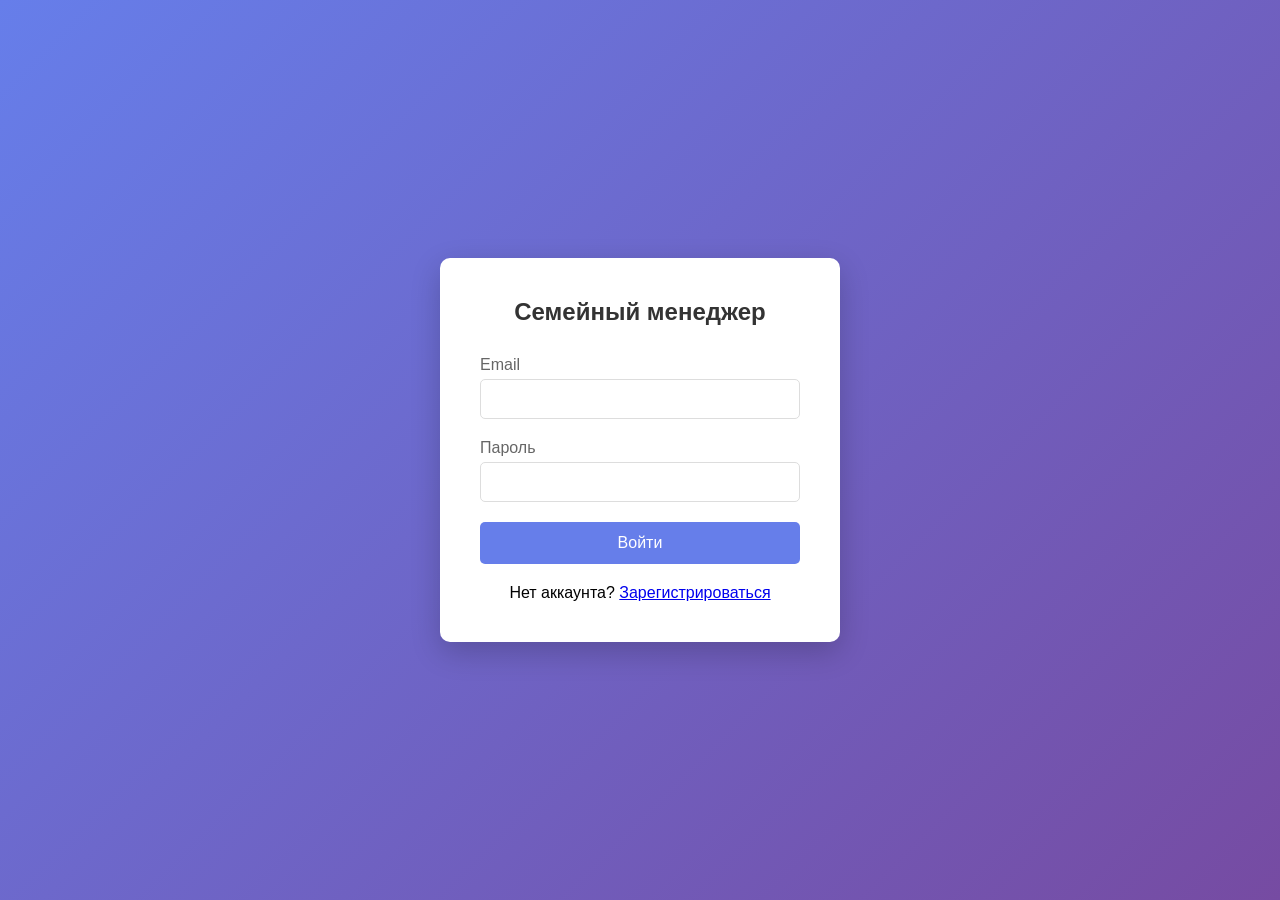
<file: frontend/index.html>
<!DOCTYPE html>
<html lang="ru">
<head>
    <meta charset="UTF-8">
    <meta name="viewport" content="width=device-width, initial-scale=1.0">
    <title>Семейный менеджер - Вход</title>
    <link rel="stylesheet" href="style.css">
</head>
<body>
    <div class="login-container">
        <div class="login-box">
            <h2>Семейный менеджер</h2>
            <form id="loginForm">
                <div class="form-group">
                    <label>Email</label>
                    <input type="email" id="email" required>
                </div>
                <div class="form-group">
                    <label>Пароль</label>
                    <input type="password" id="password" required>
                </div>
                <button type="submit" class="btn">Войти</button>
            </form>
            <p style="text-align: center; margin-top: 20px;">
                Нет аккаунта? <a href="#" onclick="showRegister()">Зарегистрироваться</a>
            </p>
        </div>
    </div>

    <div id="registerModal" style="display: none;">
        <div class="login-box" style="position: fixed; top: 50%; left: 50%; transform: translate(-50%, -50%); z-index: 1000;">
            <h2>Регистрация</h2>
            <form id="registerForm">
                <div class="form-group">
                    <label>Имя пользователя</label>
                    <input type="text" id="regUsername" required>
                </div>
                <div class="form-group">
                    <label>Email</label>
                    <input type="email" id="regEmail" required>
                </div>
                <div class="form-group">
                    <label>Пароль</label>
                    <input type="password" id="regPassword" required>
                </div>
                <div class="form-group">
                    <label>Код семьи (если есть)</label>
                    <input type="text" id="familyCode">
                </div>
                <button type="submit" class="btn">Зарегистрироваться</button>
                <button type="button" class="btn" onclick="hideRegister()" style="margin-top: 10px;">Отмена</button>
            </form>
        </div>
    </div>

    <script src="script.js"></script>
</body>
</html>
</file>
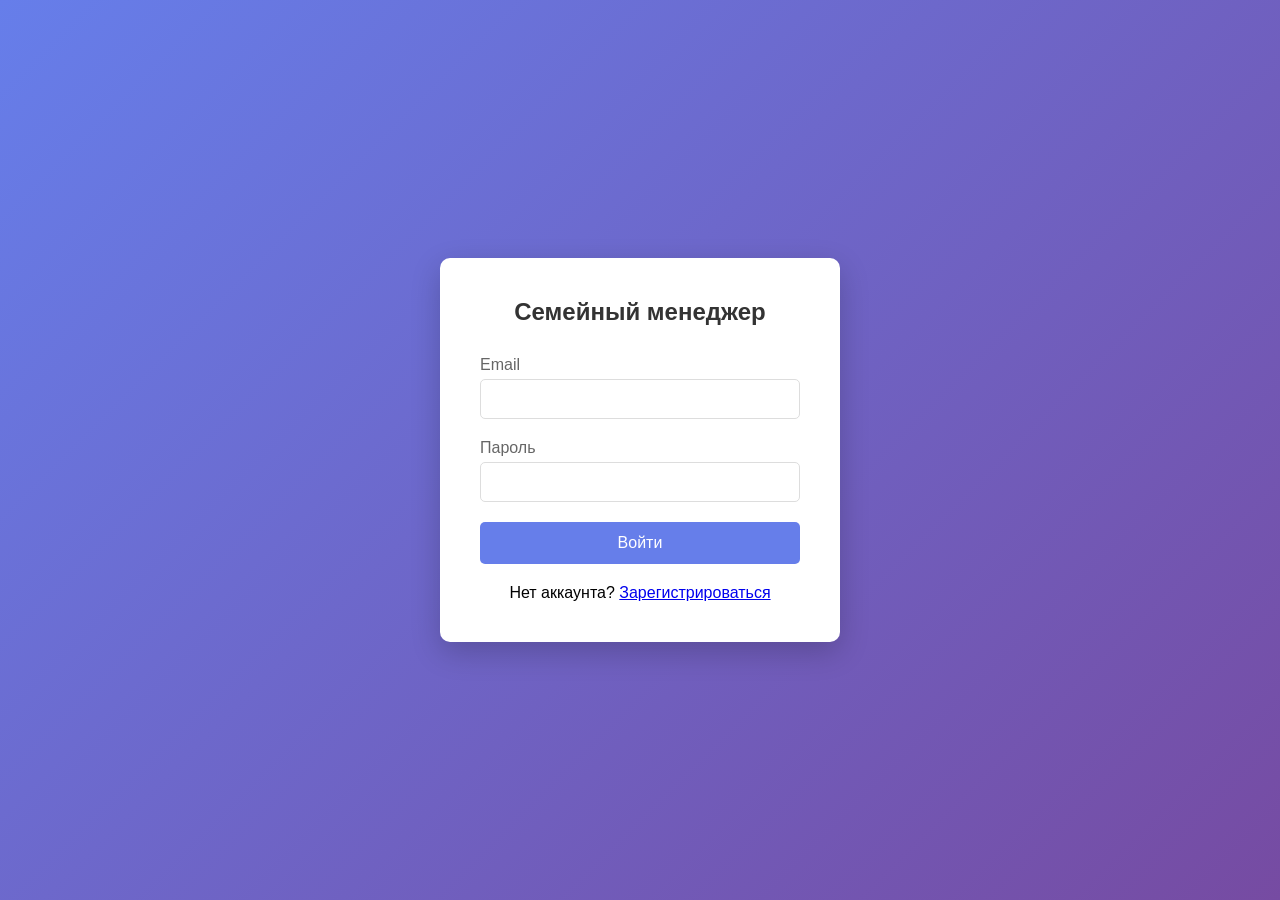
<file: frontend/calendar.html>
<!DOCTYPE html>
<html lang="ru">
<head>
    <meta charset="UTF-8">
    <meta name="viewport" content="width=device-width, initial-scale=1.0, user-scalable=yes">
    <title>Семейный менеджер - Календарь</title>
    <link rel="stylesheet" href="style.css">
    <style>
        /* Дополнительные стили для мобильной прокрутки */
        .calendar-wrapper {
            position: relative;
        }
        
        /* Индикатор прокрутки */
        .scroll-indicator {
            display: none;
            text-align: center;
            padding: 8px;
            color: #667eea;
            font-size: 12px;
            background: rgba(102, 126, 234, 0.1);
            border-radius: 20px;
            margin-bottom: 10px;
        }
        
        @media (max-width: 768px) {
            .scroll-indicator {
                display: block;
            }
        }
        
        /* Стили для тач-скролла */
        .calendar-wrapper::-webkit-scrollbar {
            height: 4px;
        }
        
        .calendar-wrapper::-webkit-scrollbar-track {
            background: #f1f1f1;
            border-radius: 10px;
        }
        
        .calendar-wrapper::-webkit-scrollbar-thumb {
            background: #667eea;
            border-radius: 10px;
        }
        
        .calendar-wrapper::-webkit-scrollbar-thumb:hover {
            background: #5a67d8;
        }
    </style>
</head>
<body>
    <nav class="navbar">
        <div class="container">
            <h1>Семейный менеджер</h1>
            <div class="nav-links">
                <a href="dashboard.html">Главная</a>
                <a href="files.html">Файлы</a>
                <a href="finance.html">Финансы</a>
                <a href="chat.html">Чат</a>
                <a href="smart-home.html">Умный дом</a>
                <a href="calendar.html" class="active">Календарь</a>
                <a href="events.html">События</a>
            </div>
            <div class="user-info">
                <span id="username"></span>
                <span id="userRole" class="role-badge"></span>
                <button class="logout-btn" onclick="logout()">Выйти</button>
            </div>
        </div>
    </nav>

    <div class="container">
        <div class="card">
            <div class="calendar-header">
                <button onclick="prevMonth()" class="btn">◀ Предыдущий</button>
                <h2 id="currentMonth"></h2>
                <button onclick="nextMonth()" class="btn">Следующий ▶</button>
            </div>
            
            <!-- Индикатор прокрутки для мобильных -->
            <div class="scroll-indicator">
                👆 Свайпайте влево/вправо для просмотра 👆
            </div>
            
            <!-- Обертка для горизонтальной прокрутки -->
            <div class="calendar-wrapper">
                <div class="calendar-container">
                    <div id="calendarGrid" class="calendar-grid"></div>
                </div>
            </div>
        </div>

        <div class="card">
            <div style="display: flex; justify-content: space-between; align-items: center; margin-bottom: 15px;">
                <h3>📅 Предстоящие события</h3>
                <button onclick="showAllUpcomingEvents()" class="btn" style="width: auto; padding: 5px 15px; background: #48bb78;">
                    Все события →
                </button>
            </div>
            <div id="upcomingEvents" style="max-height: 300px; overflow-y: auto;"></div>
        </div>
    </div>

    <script src="script.js"></script>
</body>
</html>
</file>
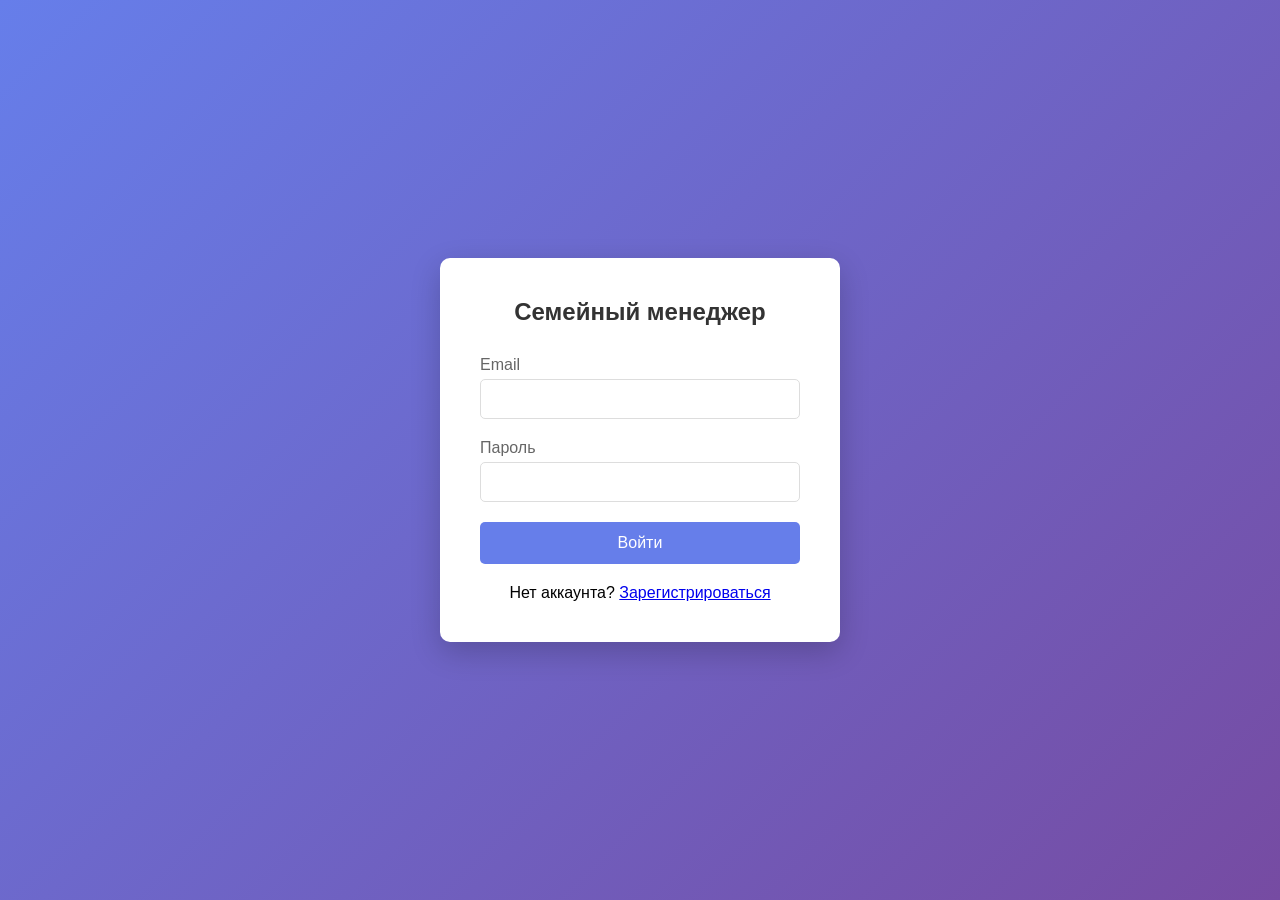
<file: frontend/dashboard.html>
<!DOCTYPE html>
<html lang="ru">
<head>
    <meta charset="UTF-8">
    <meta name="viewport" content="width=device-width, initial-scale=1.0">
    <title>Семейный менеджер - Панель управления</title>
    <link rel="stylesheet" href="style.css">
</head>
<body>
    <nav class="navbar">
        <div class="container">
            <h1>Семейный менеджер</h1>
            <div class="nav-links">
                <a href="dashboard.html" class="active">Главная</a>
                <a href="files.html">Файлы</a>
                <a href="finance.html">Финансы</a>
                <a href="chat.html">Чат</a>
                <a href="smart-home.html">Умный дом</a>
                <a href="calendar.html">Календарь</a>
                <a href="events.html">События</a>
            </div>
            <div class="user-info">
                <span id="username"></span>
                <span id="userRole" class="role-badge"></span>
                <button class="logout-btn" onclick="logout()">Выйти</button>
            </div>
        </div>
    </nav>

    <div class="container">
        <div class="card">
            <h2>Добро пожаловать в Семейный менеджер!</h2>
            <p>Управляйте финансами, файлами, общайтесь и планируйте вместе с семьей.</p>
        </div>

        <div class="stats-grid">
            <div class="stat-card">
                <h3>Быстрый доступ</h3>
                <p>📁 <a href="files.html">Файлы</a></p>
                <p>💰 <a href="finance.html">Финансы</a></p>
                <p>💬 <a href="chat.html">Чат</a></p>
            </div>
            <div class="stat-card">
                <h3>Семья</h3>
                <p id="familyInfo">Загрузка...</p>
            </div>
        </div>
    </div>

    <script src="script.js"></script>
</body>
</html>
</file>
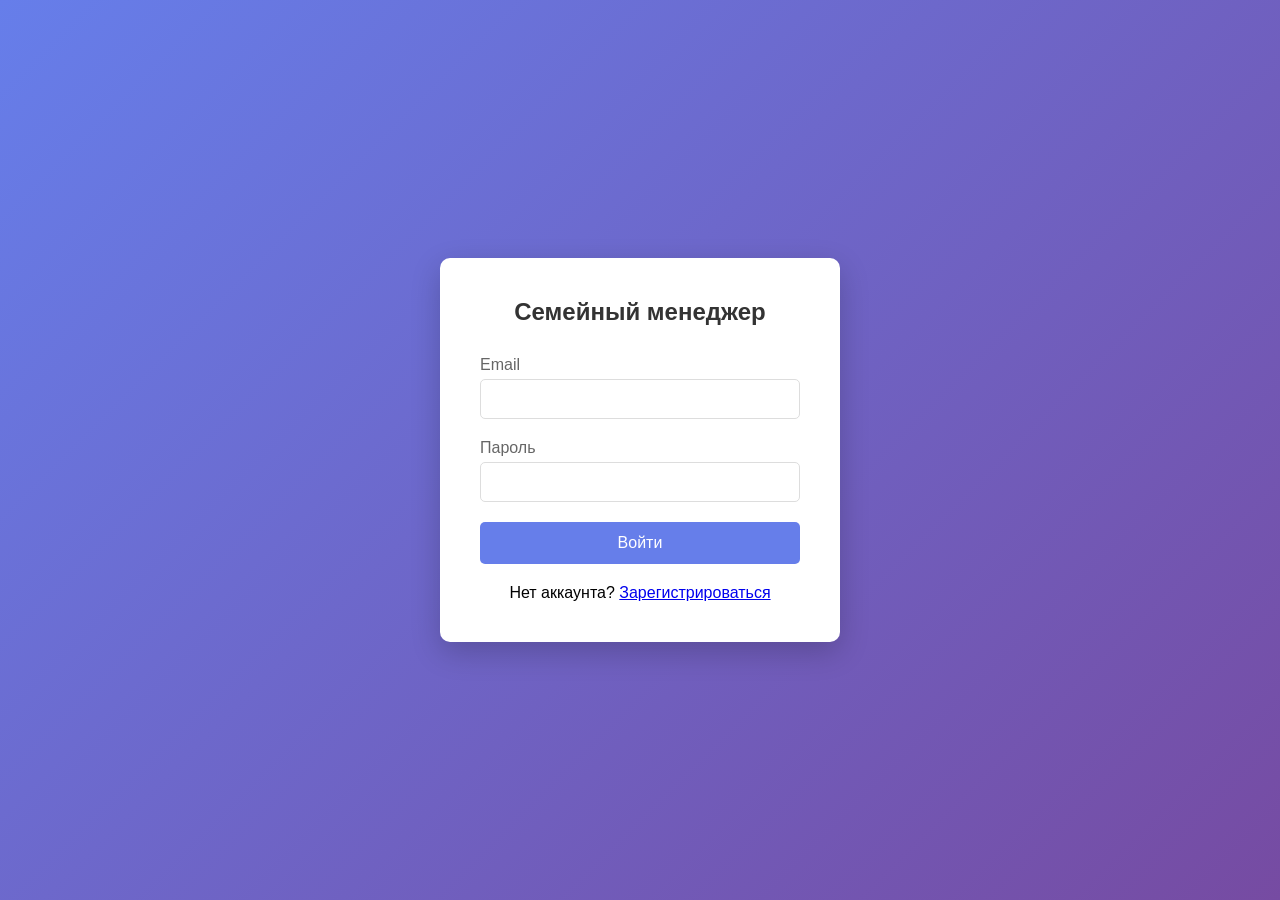
<file: frontend/events.html>
<!DOCTYPE html>
<html lang="ru">
<head>
    <meta charset="UTF-8">
    <meta name="viewport" content="width=device-width, initial-scale=1.0">
    <title>Семейный менеджер - Календарь событий</title>
    <link rel="stylesheet" href="style.css">
    <style>
        .events-grid {
            display: grid;
            grid-template-columns: repeat(auto-fill, minmax(350px, 1fr));
            gap: 20px;
            margin-top: 20px;
        }
        
        .event-card {
            background: white;
            border-radius: 10px;
            padding: 15px;
            box-shadow: 0 2px 10px rgba(0,0,0,0.1);
            transition: transform 0.3s;
        }
        
        .event-card:hover { transform: translateY(-5px); }
        .event-card.selected { border: 2px solid #667eea; background: #f0f4ff; }
        
        .event-header { display: flex; justify-content: space-between; align-items: center; margin-bottom: 10px; flex-wrap: wrap; gap: 10px; }
        .event-title { font-size: 18px; font-weight: bold; color: #333; }
        .event-date { color: #667eea; font-size: 14px; }
        .event-location { color: #666; font-size: 14px; margin: 5px 0; }
        .event-description { color: #888; font-size: 14px; margin: 10px 0; }
        
        .event-photos { display: flex; gap: 10px; margin-top: 10px; overflow-x: auto; flex-wrap: wrap; }
        .event-photo { width: 80px; height: 80px; object-fit: cover; border-radius: 5px; cursor: pointer; }
        
        .photo-upload { margin-top: 10px; display: flex; gap: 10px; align-items: center; flex-wrap: wrap; }
        .photo-upload input { flex: 1; min-width: 120px; }
        .select-checkbox { width: 20px; height: 20px; cursor: pointer; }
        
        .presentation-panel {
            position: fixed;
            bottom: 20px;
            right: 20px;
            background: white;
            padding: 15px;
            border-radius: 10px;
            box-shadow: 0 4px 20px rgba(0,0,0,0.2);
            z-index: 100;
        }
        
        .modal-overlay {
            position: fixed;
            top: 0;
            left: 0;
            width: 100%;
            height: 100%;
            background: rgba(0,0,0,0.5);
            display: flex;
            align-items: center;
            justify-content: center;
            z-index: 1000;
        }
        
        .modal-content {
            background: white;
            border-radius: 10px;
            padding: 20px;
            max-width: 500px;
            width: 90%;
        }
        
        @media (max-width: 768px) {
            .events-grid { grid-template-columns: 1fr; }
            .presentation-panel { left: 20px; right: 20px; bottom: 20px; }
            .event-header { flex-direction: column; align-items: flex-start; }
        }
    </style>
</head>
<body>
    <nav class="navbar">
        <div class="container">
            <h1>Семейный менеджер</h1>
            <div class="nav-links">
                <a href="dashboard.html">Главная</a>
                <a href="files.html">Файлы</a>
                <a href="finance.html">Финансы</a>
                <a href="chat.html">Чат</a>
                <a href="smart-home.html">Умный дом</a>
                <a href="calendar.html">Календарь</a>
                <a href="events.html" class="active">События</a>
            </div>
            <div class="user-info">
                <span id="username"></span>
                <span id="userRole" class="role-badge"></span>
                <button class="logout-btn" onclick="logout()">Выйти</button>
            </div>
        </div>
    </nav>

    <div class="container">
        <div class="card">
            <div style="display: flex; justify-content: space-between; align-items: center; flex-wrap: wrap; gap: 15px; margin-bottom: 20px;">
                <h2>Календарь событий</h2>
                <div style="display: flex; gap: 10px;">
                    <button onclick="showAddEventModal()" class="btn" style="width: auto;">➕ Добавить</button>
                    <button onclick="generateTestEvents()" class="btn" style="width: auto; background: #48bb78;">🧪 Тестовые</button>
                </div>
            </div>
            
            <div style="margin: 20px 0; display: flex; gap: 10px; flex-wrap: wrap;">
                <select id="yearFilter">
                    <option value="">Все годы</option>
                </select>
                <button onclick="loadEvents()" class="btn" style="width: auto;">Применить</button>
            </div>
            
            <div id="eventsGrid" class="events-grid"></div>
        </div>
        
        <div class="presentation-panel">
            <h4>🎬 Создать презентацию</h4>
            <p style="font-size: 12px; margin: 5px 0;">Выбрано: <span id="selectedCount">0</span> из 12</p>
            <div style="display: flex; gap: 10px; margin-top: 10px;">
                <input type="number" id="maxPhotos" min="1" max="3" value="3" style="width: 60px;">
                <button onclick="generatePresentation()" class="btn" style="width: auto;">✨ Создать</button>
            </div>
        </div>
    </div>

    <script>
        const API_URL = 'http://localhost:8080/api';
        const token = localStorage.getItem('token');
        let selectedEvents = new Set();
        
        if (!token) {
            window.location.href = 'index.html';
        }
        
        async function loadEvents() {
            const year = document.getElementById('yearFilter').value;
            const url = year ? `${API_URL}/events?year=${year}` : `${API_URL}/events`;
            
            try {
                const response = await fetch(url, {
                    headers: { 'Authorization': `Bearer ${token}` }
                });
                const events = await response.json();
                renderEvents(events);
            } catch (error) {
                console.error('Error loading events:', error);
                document.getElementById('eventsGrid').innerHTML = '<p style="text-align: center; padding: 40px;">Ошибка загрузки</p>';
            }
        }
        
        function renderEvents(events) {
            const grid = document.getElementById('eventsGrid');
            if (!events || events.length === 0) {
                grid.innerHTML = '<p style="text-align: center; padding: 40px;">📭 Нет событий. Нажмите "Тестовые события"!</p>';
                return;
            }
            
            grid.innerHTML = '';
            
            for (const event of events) {
                const card = document.createElement('div');
                card.className = 'event-card';
                if (selectedEvents.has(event.id)) card.classList.add('selected');
                
                const eventDate = new Date(event.event_date).toLocaleDateString('ru-RU');
                
                card.innerHTML = `
                    <div class="event-header">
                        <input type="checkbox" class="select-checkbox" data-id="${event.id}" ${selectedEvents.has(event.id) ? 'checked' : ''}>
                        <div class="event-title">${escapeHtml(event.title)}</div>
                        <div class="event-date">${eventDate}</div>
                    </div>
                    ${event.location ? `<div class="event-location">${escapeHtml(event.location)}</div>` : ''}
                    ${event.description ? `<div class="event-description">${escapeHtml(event.description)}</div>` : ''}
                    <div class="event-photos" id="photos-${event.id}">
                        ${renderPhotos(event.photos || [])}
                    </div>
                    <div class="photo-upload">
                        <input type="file" id="photo-${event.id}" accept="image/*" style="display: none;">
                        <button onclick="document.getElementById('photo-${event.id}').click()" class="btn" style="width: auto; padding: 5px 10px;">📷 Добавить фото</button>
                        <input type="text" id="caption-${event.id}" placeholder="Подпись" style="flex: 1;">
                    </div>
                `;
                
                const checkbox = card.querySelector('.select-checkbox');
                checkbox.addEventListener('change', (e) => {
                    const eventId = parseInt(e.target.dataset.id);
                    if (e.target.checked) {
                        if (selectedEvents.size < 12) {
                            selectedEvents.add(eventId);
                        } else {
                            alert('Максимум 12 событий для презентации');
                            e.target.checked = false;
                        }
                    } else {
                        selectedEvents.delete(eventId);
                    }
                    document.getElementById('selectedCount').innerText = selectedEvents.size;
                    card.classList.toggle('selected', e.target.checked);
                });
                
                const fileInput = card.querySelector(`#photo-${event.id}`);
                const captionInput = card.querySelector(`#caption-${event.id}`);
                fileInput.addEventListener('change', async (e) => {
                    const file = e.target.files[0];
                    if (file) {
                        await uploadPhoto(event.id, file, captionInput.value);
                        loadEvents();
                    }
                });
                
                grid.appendChild(card);
            }
            
            document.getElementById('selectedCount').innerText = selectedEvents.size;
        }
        
        function renderPhotos(photos) {
            if (!photos || photos.length === 0) return '<div style="color: #999;">Нет фото</div>';
            
            return photos.map(photo => {
                const photoUrl = `http://localhost:8080/${photo.photo_path}`;
                return `
                    <div style="position: relative;">
                        <img src="${photoUrl}" class="event-photo" onclick="window.open('${photoUrl}', '_blank')" onerror="this.src='https://via.placeholder.com/80?text=No+Image'">
                        <button onclick="deletePhoto(${photo.id})" style="position: absolute; top: -5px; right: -5px; background: red; color: white; border: none; border-radius: 50%; width: 20px; height: 20px; cursor: pointer;">×</button>
                        ${photo.caption ? `<div style="font-size: 10px; text-align: center;">${escapeHtml(photo.caption)}</div>` : ''}
                    </div>
                `;
            }).join('');
        }
        
        async function uploadPhoto(eventId, file, caption) {
    // Проверка типа файла
    if (!file.type.startsWith('image/')) {
        alert('Пожалуйста, выберите изображение');
        return;
    }
    
    // Проверка размера (максимум 10MB)
    if (file.size > 10 * 1024 * 1024) {
        alert('Файл слишком большой. Максимум 10MB');
        return;
    }
    
    const formData = new FormData();
    formData.append('photo', file);
    formData.append('caption', caption);
    
    try {
        const response = await fetch(`${API_URL}/events/${eventId}/photos`, {
            method: 'POST',
            headers: { 'Authorization': `Bearer ${token}` },
            body: formData
        });
        
        const result = await response.json();
        
        if (response.ok) {
            alert('✅ Фото загружено!');
            loadEvents(); // Перезагружаем список
        } else {
            alert('❌ Ошибка: ' + (result.error || 'Неизвестная ошибка'));
        }
    } catch (error) {
        console.error('Upload error:', error);
        alert('Ошибка соединения при загрузке');
    }
}
        async function deletePhoto(photoId) {
            if (!confirm('Удалить фото?')) return;
            
            try {
                const response = await fetch(`${API_URL}/events/photos/${photoId}`, {
                    method: 'DELETE',
                    headers: { 'Authorization': `Bearer ${token}` }
                });
                
                if (response.ok) {
                    loadEvents();
                }
            } catch (error) {
                alert('Ошибка удаления');
            }
        }
        
        async function generatePresentation() {
            if (selectedEvents.size === 0) {
                alert('Выберите хотя бы одно событие');
                return;
            }
            
            const maxPhotos = document.getElementById('maxPhotos').value;
            const eventIds = Array.from(selectedEvents);
            
            try {
                const response = await fetch(`${API_URL}/events/presentation`, {
                    method: 'POST',
                    headers: {
                        'Authorization': `Bearer ${token}`,
                        'Content-Type': 'application/json'
                    },
                    body: JSON.stringify({
                        event_ids: eventIds,
                        max_photos_per_event: parseInt(maxPhotos)
                    })
                });
                
                if (response.ok) {
                    const html = await response.text();
                    const win = window.open();
                    win.document.write(html);
                    win.document.close();
                } else {
                    alert('Ошибка создания презентации');
                }
            } catch (error) {
                alert('Ошибка соединения');
            }
        }
        
        function showAddEventModal() {
            const modal = document.createElement('div');
            modal.className = 'modal-overlay';
            modal.innerHTML = `
                <div class="modal-content">
                    <h3>➕ Добавить событие</h3>
                    <div class="form-group">
                        <label>Название *</label>
                        <input type="text" id="eventTitle" style="width: 100%;">
                    </div>
                    <div class="form-group">
                        <label>Дата *</label>
                        <input type="date" id="eventDate" style="width: 100%;">
                    </div>
                    <div class="form-group">
                        <label>Место</label>
                        <input type="text" id="eventLocation" style="width: 100%;">
                    </div>
                    <div class="form-group">
                        <label>Описание</label>
                        <textarea id="eventDesc" rows="3" style="width: 100%;"></textarea>
                    </div>
                    <div style="display: flex; gap: 10px; justify-content: flex-end; margin-top: 20px;">
                        <button onclick="this.closest('.modal-overlay').remove()" class="btn" style="background: #999;">Отмена</button>
                        <button onclick="createEvent(this)" class="btn">Создать</button>
                    </div>
                </div>
            `;
            document.body.appendChild(modal);
        }
        
        async function createEvent(button) {
            const modal = button.closest('.modal-overlay');
            const title = document.getElementById('eventTitle').value;
            const date = document.getElementById('eventDate').value;
            const location = document.getElementById('eventLocation').value;
            const description = document.getElementById('eventDesc').value;
            
            if (!title || !date) {
                alert('Заполните название и дату');
                return;
            }
            
            try {
                const response = await fetch(`${API_URL}/events`, {
                    method: 'POST',
                    headers: {
                        'Authorization': `Bearer ${token}`,
                        'Content-Type': 'application/json'
                    },
                    body: JSON.stringify({ title, event_date: date, location, description })
                });
                
                if (response.ok) {
                    alert('Событие создано');
                    modal.remove();
                    loadEvents();
                } else {
                    const error = await response.json();
                    alert('❌ Ошибка: ' + (error.error || 'Неизвестная ошибка'));
                }
            } catch (error) {
                alert('Ошибка соединения');
            }
        }
        
        async function generateTestEvents() {
            if (!confirm('Создать тестовые события?')) return;
            
            const testEvents = [
                { title: "День рождения мамы", event_date: "2024-03-15", location: "Дома", description: "Празднование дня рождения" },
                { title: "Поездка на море", event_date: "2024-07-10", location: "Сочи", description: "Отпуск всей семьей" },
                { title: "Выпускной ребенка", event_date: "2024-06-20", location: "Школа", description: "Торжественная линейка" },
                { title: "Новый год", event_date: "2024-12-31", location: "Дома", description: "Праздничный стол" },
                { title: "День рождения папы", event_date: "2024-11-05", location: "Ресторан", description: "Семейный ужин" },
                { title: "Зимние каникулы", event_date: "2024-01-05", location: "Курорт", description: "Катание на лыжах" }
            ];
            
            let created = 0;
            for (const event of testEvents) {
                const response = await fetch(`${API_URL}/events`, {
                    method: 'POST',
                    headers: {
                        'Authorization': `Bearer ${token}`,
                        'Content-Type': 'application/json'
                    },
                    body: JSON.stringify(event)
                });
                if (response.ok) created++;
                await new Promise(r => setTimeout(r, 300));
            }
            
            alert(`Создано ${created} событий!`);
            loadEvents();
        }
        
        function escapeHtml(text) {
            if (!text) return '';
            const div = document.createElement('div');
            div.textContent = text;
            return div.innerHTML;
        }
        
        async function loadYears() {
            const select = document.getElementById('yearFilter');
            const currentYear = new Date().getFullYear();
            for (let i = currentYear - 2; i <= currentYear + 1; i++) {
                select.innerHTML += `<option value="${i}">${i}</option>`;
            }
        }
        
        loadUserInfo();
        loadYears();
        loadEvents();
    </script>
</body>
</html>
</file>
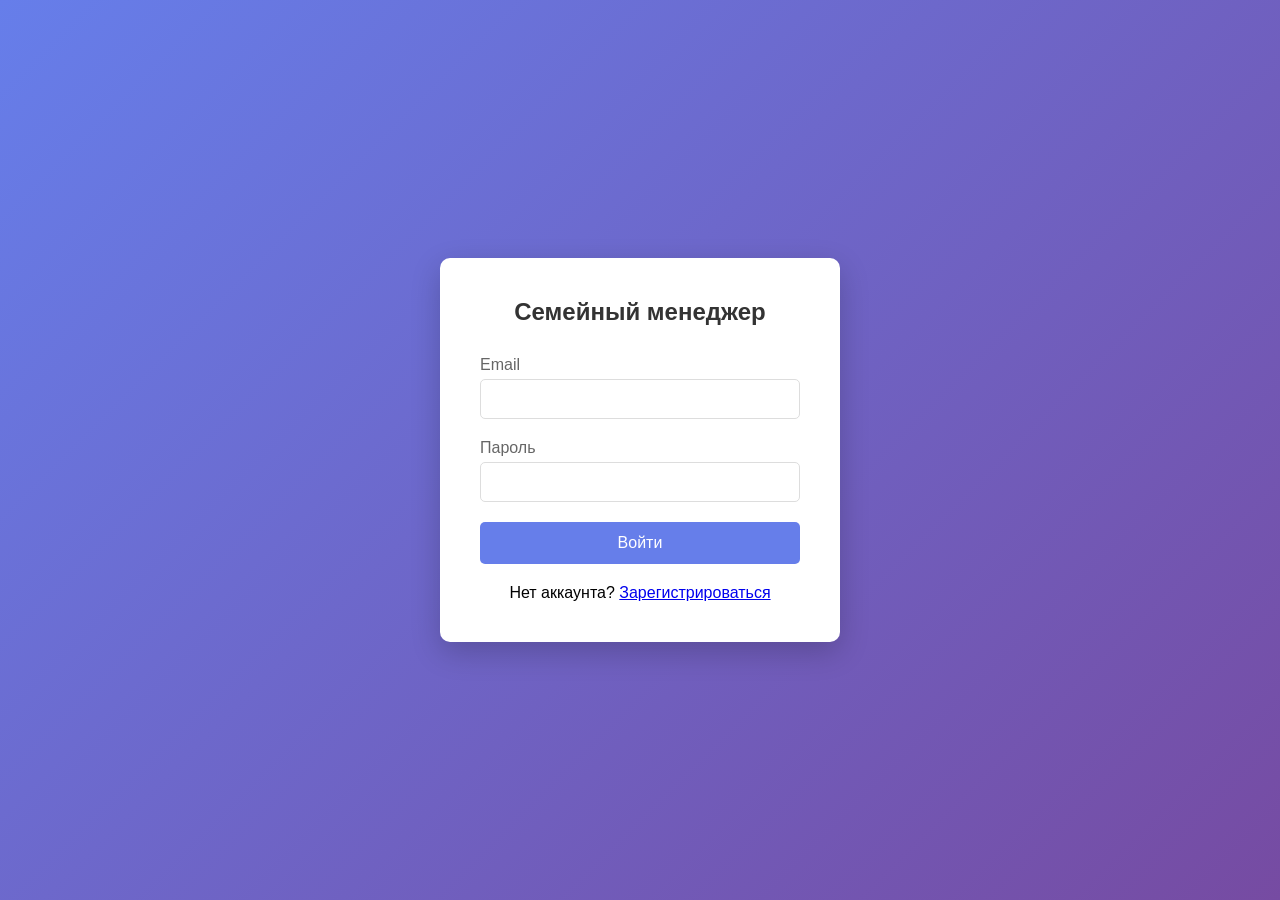
<file: frontend/files.html>
<!DOCTYPE html>
<html lang="ru">
<head>
    <meta charset="UTF-8">
    <meta name="viewport" content="width=device-width, initial-scale=1.0">
    <title>Семейный менеджер - Файлы</title>
    <link rel="stylesheet" href="style.css">
</head>
<body>
    <nav class="navbar">
        <div class="container">
            <h1>Семейный менеджер</h1>
            <div class="nav-links">
                <a href="dashboard.html">Главная</a>
                <a href="files.html" class="active">Файлы</a>
                <a href="finance.html">Финансы</a>
                <a href="chat.html">Чат</a>
                <a href="smart-home.html">Умный дом</a>
                <a href="calendar.html">Календарь</a>
                <a href="events.html">События</a>
            </div>
            <div class="user-info">
                <span id="username"></span>
                <span id="userRole" class="role-badge"></span>
                <button class="logout-btn" onclick="logout()">Выйти</button>
            </div>
        </div>
    </nav>

    <div class="container">
        <div class="card">
            <h2>Семейное хранилище файлов</h2>
            <div class="file-upload">
                <h3>Загрузить файл</h3>
                <input type="file" id="fileInput">
                <select id="accessType" style="margin: 10px; padding: 5px;">
                    <option value="private">Только для меня</option>
                    <option value="family">Вся семья</option>
                    <option value="public">Публичный (по ссылке)</option>
                </select>
                <button onclick="uploadFile()" class="btn">Загрузить</button>
            </div>
        </div>

        <div class="card">
            <h3>Файлы</h3>
            <div id="fileList" class="file-list"></div>
        </div>
    </div>

    <script src="script.js"></script>
</body>
</html>
</file>
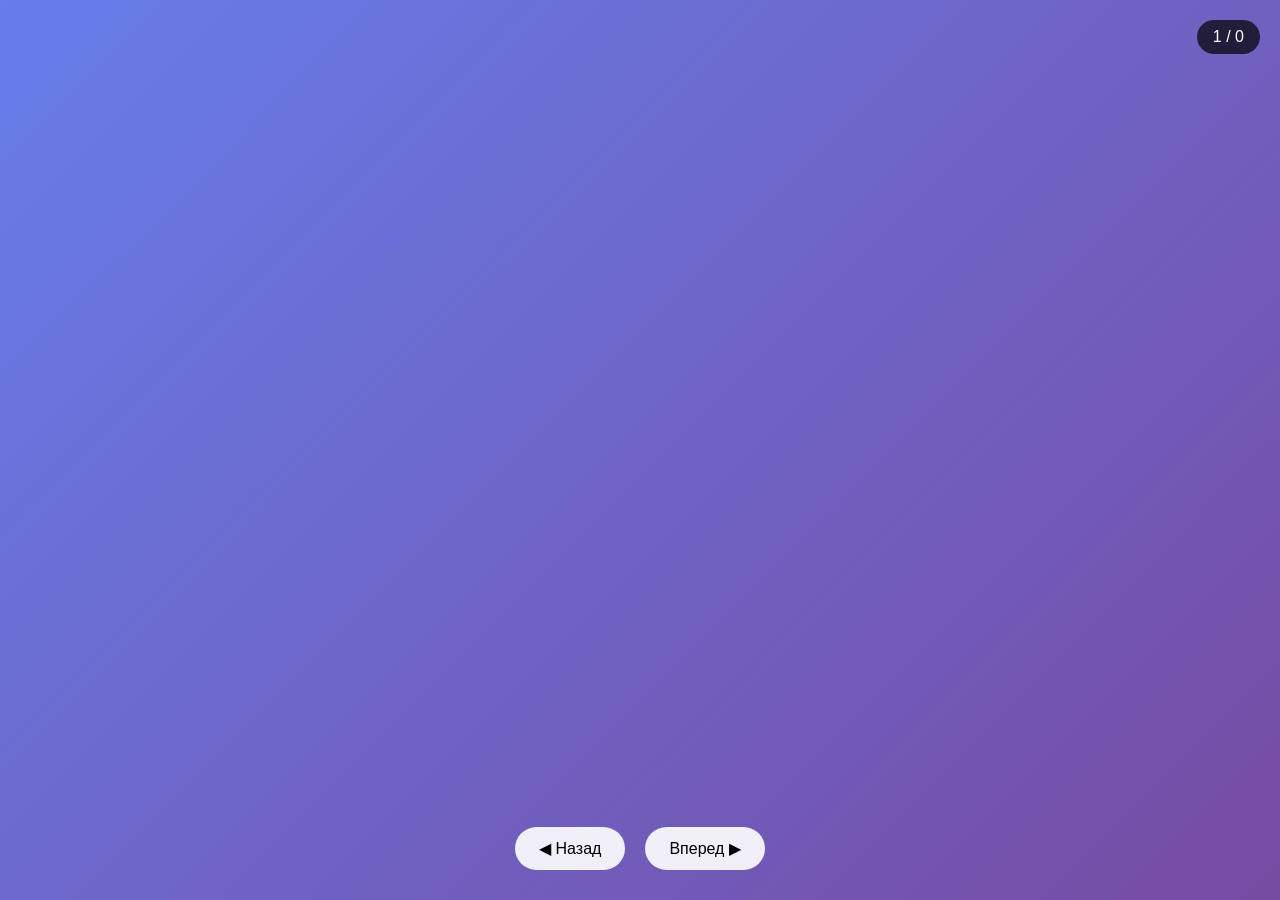
<file: backend/templates/presentation.html>
<!DOCTYPE html>
<html lang="ru">
<head>
    <meta charset="UTF-8">
    <meta name="viewport" content="width=device-width, initial-scale=1.0">
    <title>Семейная презентация</title>
    <style>
        * { margin: 0; padding: 0; box-sizing: border-box; }
        body {
            font-family: 'Segoe UI', Tahoma, Geneva, Verdana, sans-serif;
            background: linear-gradient(135deg, #667eea 0%, #764ba2 100%);
            overflow: hidden;
        }
        .presentation-container { position: relative; width: 100vw; height: 100vh; overflow: hidden; }
        .slide {
            position: absolute; width: 100%; height: 100%; display: flex;
            flex-direction: column; justify-content: center; align-items: center;
            text-align: center; background: white; transition: transform 0.5s ease-in-out;
            transform: translateX(100%); overflow-y: auto; padding: 40px;
        }
        .slide.active { transform: translateX(0); }
        .slide.prev { transform: translateX(-100%); }
        .event-slide { background: linear-gradient(135deg, #667eea 0%, #764ba2 100%); color: white; }
        .event-slide h1 { font-size: 4rem; margin-bottom: 20px; }
        .event-slide .date { font-size: 1.5rem; margin-bottom: 20px; opacity: 0.9; }
        .photo-slide { background: #f5f5f5; }
        .photo-slide img { max-width: 90%; max-height: 70vh; object-fit: contain; border-radius: 10px; box-shadow: 0 10px 40px rgba(0,0,0,0.2); }
        .photo-caption { margin-top: 20px; font-size: 1.2rem; color: #666; font-style: italic; }
        .navigation { position: fixed; bottom: 30px; left: 0; right: 0; display: flex; justify-content: center; gap: 20px; z-index: 100; }
        .nav-btn { background: rgba(255,255,255,0.9); border: none; padding: 12px 24px; border-radius: 30px; font-size: 16px; cursor: pointer; }
        .slide-counter { position: fixed; top: 20px; right: 20px; background: rgba(0,0,0,0.7); color: white; padding: 8px 16px; border-radius: 20px; }
        .progress-bar { position: fixed; top: 0; left: 0; height: 4px; background: linear-gradient(90deg, #667eea, #764ba2); transition: width 0.3s; }
        @media (max-width: 768px) {
            .event-slide h1 { font-size: 2rem; }
            .photo-caption { font-size: 0.9rem; }
            .nav-btn { padding: 8px 16px; font-size: 14px; }
        }
    </style>
</head>
<body>
    <div class="presentation-container">
        <div class="progress-bar" id="progressBar"></div>
        <div class="slide-counter" id="slideCounter">1 / 0</div>
        <div class="navigation">
            <button class="nav-btn" onclick="prevSlide()">◀ Назад</button>
            <button class="nav-btn" onclick="nextSlide()">Вперед ▶</button>
        </div>
        <div id="slides"></div>
    </div>
    <script>
        var currentSlide = 0;
        var totalSlides = 0;
        var slidesData = {{.SlidesData}};
        
        function initPresentation() {
            var slidesContainer = document.getElementById('slides');
            var slidesHtml = '';
            for (var i = 0; i < slidesData.length; i++) {
                var slide = slidesData[i];
                if (slide.type === 'event') {
                    slidesHtml += '<div class="slide event-slide" id="slide_' + i + '">' +
                        '<h1>📅 ' + escapeHtml(slide.title) + '</h1>' +
                        '<div class="date">' + slide.date + '</div>' +
                        (slide.location ? '<div class="location">📍 ' + escapeHtml(slide.location) + '</div>' : '') +
                        (slide.description ? '<div class="description">' + escapeHtml(slide.description) + '</div>' : '') +
                        '</div>';
                } else {
                    slidesHtml += '<div class="slide photo-slide" id="slide_' + i + '">' +
                        '<img src="/' + slide.photoPath + '" alt="' + escapeHtml(slide.caption) + '">' +
                        (slide.caption ? '<div class="photo-caption">📷 ' + escapeHtml(slide.caption) + '</div>' : '') +
                        '</div>';
                }
            }
            slidesContainer.innerHTML = slidesHtml;
            totalSlides = slidesData.length;
            document.getElementById('slideCounter').innerHTML = '1 / ' + totalSlides;
            showSlide(0);
        }
        
        function showSlide(index) {
            var slides = document.querySelectorAll('.slide');
            if (slides.length === 0) return;
            if (index < 0) index = 0;
            if (index >= slides.length) index = slides.length - 1;
            for (var i = 0; i < slides.length; i++) {
                slides[i].classList.remove('active');
                slides[i].classList.remove('prev');
                if (i === index) {
                    slides[i].classList.add('active');
                } else if (i < index) {
                    slides[i].classList.add('prev');
                }
            }
            currentSlide = index;
            document.getElementById('slideCounter').innerHTML = (currentSlide + 1) + ' / ' + slides.length;
            var progress = ((currentSlide + 1) / slides.length) * 100;
            document.getElementById('progressBar').style.width = progress + '%';
        }
        
        function nextSlide() {
            var slides = document.querySelectorAll('.slide');
            if (currentSlide + 1 < slides.length) {
                showSlide(currentSlide + 1);
            }
        }
        
        function prevSlide() {
            if (currentSlide - 1 >= 0) {
                showSlide(currentSlide - 1);
            }
        }
        
        function escapeHtml(text) {
            if (!text) return '';
            var div = document.createElement('div');
            div.textContent = text;
            return div.innerHTML;
        }
        
        document.addEventListener('keydown', function(e) {
            if (e.key === 'ArrowRight') nextSlide();
            if (e.key === 'ArrowLeft') prevSlide();
        });
        
        var touchStartX = 0;
        document.addEventListener('touchstart', function(e) {
            touchStartX = e.changedTouches[0].screenX;
        });
        
        document.addEventListener('touchend', function(e) {
            var touchEndX = e.changedTouches[0].screenX;
            var diff = touchEndX - touchStartX;
            if (Math.abs(diff) > 50) {
                if (diff > 0) {
                    prevSlide();
                } else {
                    nextSlide();
                }
            }
        });
        
        initPresentation();
    </script>
</body>
</html>
</file>
<file: frontend/style.css>
* {
    margin: 0;
    padding: 0;
    box-sizing: border-box;
}

body {
    font-family: 'Segoe UI', Tahoma, Geneva, Verdana, sans-serif;
    background: linear-gradient(135deg, #667eea 0%, #764ba2 100%);
    min-height: 100vh;
}

.container {
    max-width: 1200px;
    margin: 0 auto;
    padding: 20px;
}

/* Login Page */
.login-container {
    display: flex;
    justify-content: center;
    align-items: center;
    min-height: 100vh;
    background: linear-gradient(135deg, #667eea 0%, #764ba2 100%);
}

.login-box {
    background: white;
    padding: 40px;
    border-radius: 10px;
    box-shadow: 0 10px 30px rgba(0,0,0,0.2);
    width: 400px;
}

.login-box h2 {
    text-align: center;
    margin-bottom: 30px;
    color: #333;
}

.form-group {
    margin-bottom: 20px;
}

.form-group label {
    display: block;
    margin-bottom: 5px;
    color: #666;
}

.form-group input,
.form-group select {
    width: 100%;
    padding: 10px;
    border: 1px solid #ddd;
    border-radius: 5px;
    font-size: 16px;
}

.btn {
    width: 100%;
    padding: 12px;
    background: #667eea;
    color: white;
    border: none;
    border-radius: 5px;
    font-size: 16px;
    cursor: pointer;
    transition: background 0.3s;
}

.btn:hover {
    background: #5a67d8;
}

/* Dashboard */
.navbar {
    background: white;
    box-shadow: 0 2px 10px rgba(0,0,0,0.1);
    padding: 15px 0;
    margin-bottom: 30px;
    position: sticky;
    top: 0;
    z-index: 100;
}

.navbar .container {
    display: flex;
    justify-content: space-between;
    align-items: center;
}

.nav-links {
    display: flex;
    gap: 20px;
}

.nav-links a {
    text-decoration: none;
    color: #333;
    padding: 8px 16px;
    border-radius: 5px;
    transition: background 0.3s;
}

.nav-links a:hover {
    background: #f0f0f0;
}

.nav-links a.active {
    background: #667eea;
    color: white;
}

.user-info {
    display: flex;
    align-items: center;
    gap: 15px;
}

.logout-btn {
    background: #e53e3e;
    color: white;
    border: none;
    padding: 8px 16px;
    border-radius: 5px;
    cursor: pointer;
}

.card {
    background: white;
    border-radius: 10px;
    padding: 20px;
    margin-bottom: 20px;
    box-shadow: 0 2px 10px rgba(0,0,0,0.1);
}

/* File Manager */
.file-upload {
    border: 2px dashed #ddd;
    padding: 30px;
    text-align: center;
    border-radius: 10px;
    margin-bottom: 20px;
}

.file-list {
    margin-top: 20px;
}

.file-item {
    display: flex;
    justify-content: space-between;
    align-items: center;
    padding: 15px;
    border-bottom: 1px solid #eee;
    transition: background 0.3s;
}

.file-item:hover {
    background: #f8f9fa;
}

.file-actions button {
    margin-left: 8px;
    padding: 6px 12px;
    border: none;
    border-radius: 5px;
    cursor: pointer;
    background: #e0e0e0;
    transition: all 0.3s;
}

.file-actions button:hover {
    background: #667eea;
    color: white;
}

/* Chat */
.chat-container {
    height: 500px;
    display: flex;
    flex-direction: column;
    background: white;
    border-radius: 10px;
    overflow: hidden;
}

.messages {
    flex: 1;
    overflow-y: auto;
    padding: 20px;
    background: #fafafa;
}

.message {
    margin-bottom: 15px;
    padding: 10px 15px;
    border-radius: 10px;
    max-width: 70%;
    word-wrap: break-word;
}

.message strong {
    color: #667eea;
}

.message-time {
    font-size: 11px;
    color: #999;
    margin-left: 10px;
}

.chat-input {
    display: flex;
    padding: 15px;
    background: white;
    border-top: 1px solid #e0e0e0;
}

.chat-input input {
    flex: 1;
    padding: 12px;
    border: 1px solid #ddd;
    border-radius: 25px;
    margin-right: 10px;
    font-size: 14px;
}

.chat-input input:focus {
    outline: none;
    border-color: #667eea;
}

/* Calendar */
/* Контейнер календаря с прокруткой */
.calendar-wrapper {
    overflow-x: auto;
    overflow-y: visible;
    -webkit-overflow-scrolling: touch;
    margin: 0 -15px;
    padding: 0 15px;
}

.calendar-container {
    min-width: 700px; /* Минимальная ширина для комфортного отображения */
}

/* Стандартный календарь для десктопа */
.calendar-grid {
    display: grid;
    grid-template-columns: repeat(7, 1fr);
    gap: 10px;
}

.calendar-header {
    display: flex;
    justify-content: space-between;
    align-items: center;
    margin-bottom: 20px;
    flex-wrap: wrap;
    gap: 10px;
}

.calendar-day-header {
    font-weight: bold;
    text-align: center;
    padding: 12px;
    background: linear-gradient(135deg, #667eea 0%, #764ba2 100%);
    color: white;
    border-radius: 8px;
}

.calendar-day {
    background: white;
    border: 1px solid #e0e0e0;
    border-radius: 8px;
    padding: 10px;
    min-height: 100px;
    cursor: pointer;
    transition: all 0.3s;
}

.calendar-day:hover {
    transform: translateY(-2px);
    box-shadow: 0 4px 12px rgba(0,0,0,0.1);
    border-color: #667eea;
}

.calendar-events {
    min-height: 60px;
}

.calendar-events > div {
    cursor: pointer;
    transition: transform 0.2s;
}

.calendar-events > div:hover {
    transform: scale(1.02);
}

/* Smart Home */
.device-grid {
    display: grid;
    grid-template-columns: repeat(auto-fill, minmax(250px, 1fr));
    gap: 20px;
}

.device-card {
    background: white;
    border-radius: 10px;
    padding: 20px;
    text-align: center;
    box-shadow: 0 2px 10px rgba(0,0,0,0.1);
    transition: transform 0.3s;
}

.device-card:hover {
    transform: translateY(-5px);
}

.device-status {
    font-size: 24px;
    margin: 10px 0;
}

.device-on {
    color: #4CAF50;
}

.device-off {
    color: #f44336;
}

/* Finance */
.stats-grid {
    display: grid;
    grid-template-columns: repeat(auto-fit, minmax(200px, 1fr));
    gap: 20px;
    margin-bottom: 30px;
}

.stat-card {
    background: white;
    border-radius: 10px;
    padding: 20px;
    text-align: center;
    box-shadow: 0 2px 10px rgba(0,0,0,0.1);
}

.stat-value {
    font-size: 28px;
    font-weight: bold;
    margin-top: 10px;
}

.stat-positive {
    color: #4CAF50;
}

.stat-negative {
    color: #f44336;
}

/* Tables */
table {
    width: 100%;
    border-collapse: collapse;
}

th, td {
    padding: 12px;
    text-align: left;
    border-bottom: 1px solid #eee;
}

th {
    background: #f8f9fa;
    font-weight: 600;
}

tr:hover {
    background: #f8f9fa;
}

/* Badge styles */
.role-badge {
    background: #667eea;
    color: white;
    padding: 4px 12px;
    border-radius: 20px;
    font-size: 12px;
}

/* Upcoming events */
#upcomingEvents {
    max-height: 400px;
    overflow-y: auto;
}

#upcomingEvents > div {
    transition: all 0.3s ease;
    border-left: 3px solid transparent;
}

#upcomingEvents > div:hover {
    border-left-color: #667eea;
    padding-left: 12px !important;
    background: #f8f9fa;
}

/* Scrollbar styles */
#upcomingEvents::-webkit-scrollbar,
.messages::-webkit-scrollbar {
    width: 8px;
}

#upcomingEvents::-webkit-scrollbar-track,
.messages::-webkit-scrollbar-track {
    background: #f1f1f1;
    border-radius: 10px;
}

#upcomingEvents::-webkit-scrollbar-thumb,
.messages::-webkit-scrollbar-thumb {
    background: #667eea;
    border-radius: 10px;
}

#upcomingEvents::-webkit-scrollbar-thumb:hover,
.messages::-webkit-scrollbar-thumb:hover {
    background: #5a67d8;
}

/* ============================================ */
/* MOBILE RESPONSIVE (для экранов до 768px) */
/* ============================================ */

@media (max-width: 768px) {
    /* Общие настройки */
    .container {
        padding: 15px;
    }
    
    /* Навигация */
    .navbar .container {
        flex-direction: column;
        gap: 15px;
    }
    
    .nav-links {
        flex-wrap: wrap;
        justify-content: center;
        gap: 10px;
    }
    
    .nav-links a {
        padding: 6px 12px;
        font-size: 14px;
    }
    
    .user-info {
        width: 100%;
        justify-content: space-between;
    }
    
    /* Карточки */
    .card {
        padding: 15px;
    }
    
    /* Логин форма */
    .login-box {
        width: 90%;
        padding: 25px;
        margin: 20px;
    }
    
    /* Календарь */
    .calendar-header {
        flex-direction: column;
    }
    
    .calendar-header button {
        width: 100%;
    }
    
    .calendar-grid {
        gap: 5px;
        font-size: 11px;
    }
    
    .calendar-day-header {
        padding: 8px 4px;
        font-size: 11px;
    }
    
    .calendar-day {
        min-height: 80px;
        padding: 5px;
        font-size: 11px;
    }
    
    .calendar-events {
        font-size: 9px;
    }
    
    .calendar-events > div {
        font-size: 8px;
        padding: 2px 3px;
        margin-top: 2px;
    }
    
    /* Чат */
    .chat-container {
        height: 60vh;
    }
    
    .message {
        max-width: 85%;
        font-size: 14px;
    }
    
    .chat-input input {
        font-size: 14px;
        padding: 10px;
    }
    
    .chat-input button {
        padding: 10px 15px;
        font-size: 14px;
    }
    
    /* Финансы */
    .stats-grid {
        grid-template-columns: repeat(2, 1fr);
        gap: 10px;
    }
    
    .stat-card {
        padding: 15px;
    }
    
    .stat-value {
        font-size: 20px;
    }
    
    #transactionForm {
        grid-template-columns: 1fr !important;
        gap: 10px;
    }
    
    #transactionForm input,
    #transactionForm select,
    #transactionForm button {
        width: 100%;
    }
    
    /* Таблицы */
    table {
        font-size: 12px;
    }
    
    th, td {
        padding: 8px 5px;
        font-size: 11px;
    }
    
    /* Умный дом */
    .device-grid {
        grid-template-columns: 1fr;
        gap: 15px;
    }
    
    .device-card {
        padding: 15px;
    }
    
    /* Файлы */
    .file-upload {
        padding: 20px;
    }
    
    .file-upload input[type="file"] {
        width: 100%;
        margin-bottom: 10px;
    }
    
    .file-upload select {
        width: 100%;
        margin: 10px 0;
    }
    
    .file-item {
        flex-direction: column;
        align-items: flex-start;
        padding: 12px;
    }
    
    .file-item > div:first-child {
        width: 100%;
        margin-bottom: 10px;
    }
    
    .file-actions {
        display: flex;
        flex-wrap: wrap;
        gap: 8px;
        width: 100%;
        justify-content: flex-start;
    }
    
    .file-actions button {
        flex: 1;
        min-width: 60px;
        margin-left: 0;
        padding: 8px 12px;
        font-size: 14px;
    }
    
    /* Кнопки */
    .btn {
        padding: 10px;
        font-size: 14px;
    }
    
    /* Модальные окна */
    div[style*="position: fixed"] > div {
        width: 95% !important;
        margin: 10px !important;
        padding: 15px !important;
    }
}

/* ============================================ */
/* EXTRA SMALL (для экранов до 480px) */
/* ============================================ */

@media (max-width: 480px) {
    .container {
        padding: 10px;
    }
    
    /* Навигация */
    .nav-links {
        gap: 8px;
    }
    
    .nav-links a {
        padding: 5px 10px;
        font-size: 12px;
    }
    
    .user-info {
        font-size: 12px;
    }
    
    .logout-btn {
        padding: 6px 12px;
        font-size: 12px;
    }
    .calendar-container {
        min-width: 550px;
    }
    
    .calendar-day-header {
        padding: 8px 6px;
        font-size: 12px;
    }
    
    .calendar-day {
        min-height: 85px;
        padding: 6px;
    }
    
    /* Календарь */
    .calendar-day-header {
        padding: 6px 2px;
        font-size: 10px;
    }
    
    .calendar-day {
        min-height: 65px;
        padding: 3px;
        font-size: 10px;
    }
    
    .calendar-events {
        font-size: 8px;
    }
    
    .calendar-events > div {
        font-size: 7px;
        padding: 1px 2px;
    }
    
    /* Чат */
    .message {
        max-width: 90%;
        font-size: 13px;
        padding: 8px 12px;
    }
    
    .message strong {
        font-size: 12px;
    }
    
    .chat-input {
        padding: 10px;
    }
    
    .chat-input input {
        font-size: 13px;
        padding: 8px;
    }
    
    .chat-input button {
        padding: 8px 12px;
    }
    
    /* Финансы */
    .stats-grid {
        grid-template-columns: 1fr;
        gap: 10px;
    }
    
    .stat-card h3 {
        font-size: 14px;
    }
    
    .stat-value {
        font-size: 18px;
    }
    
    /* Таблицы */
    th, td {
        padding: 6px 3px;
        font-size: 10px;
    }
    
    /* Файлы */
    .file-actions button {
        min-width: 50px;
        padding: 6px 10px;
        font-size: 12px;
    }
    
    .file-item strong {
        font-size: 14px;
    }
    
    /* Умный дом */
    .device-card h3 {
        font-size: 16px;
    }
    
    .device-status {
        font-size: 20px;
    }
    
    /* Карточки */
    .card h2, .card h3 {
        font-size: 18px;
    }
    
    .card p {
        font-size: 13px;
    }
}

/* ============================================ */
/* Landscape mode (горизонтальная ориентация) */
/* ============================================ */

@media (max-width: 932px) and (orientation: landscape) {
    .navbar .container {
        flex-direction: row;
        flex-wrap: wrap;
    }
    
    .chat-container {
        height: 70vh;
    }
    
    .calendar-day {
        min-height: 60px;
    }
    
    .stats-grid {
        grid-template-columns: repeat(4, 1fr);
    }
    
    .device-grid {
        grid-template-columns: repeat(2, 1fr);
    }
}

/* ============================================ */
/* Специально для iPhone 14 Pro Max (430x932) */
/* ============================================ */

@media (min-width: 430px) and (max-width: 430px) and (min-height: 932px) and (max-height: 932px) {
    .container {
        padding: 12px;
    }
    
    .navbar .container {
        flex-direction: column;
        gap: 12px;
    }
    
    .nav-links {
        gap: 8px;
    }
    
    .nav-links a {
        padding: 6px 12px;
        font-size: 13px;
    }
    
    .calendar-day {
        min-height: 75px;
    }
    
    .chat-container {
        height: 65vh;
    }
    
    .stats-grid {
        grid-template-columns: repeat(2, 1fr);
    }
    
    .file-actions button {
        padding: 8px 12px;
    }
    
}

/* Анимации для мобильных устройств */
@media (max-width: 768px) {
    .card, .device-card, .calendar-day {
        transition: all 0.2s ease;
    }
    
    .card:active, .device-card:active, .calendar-day:active {
        transform: scale(0.98);
    }
    
    /* Улучшенная читаемость на мобильных */
    body {
        font-size: 14px;
    }
    
    input, select, textarea, button {
        font-size: 16px !important; /* Предотвращает зум на iOS */
    }
    .calendar-wrapper {
        overflow-x: auto;
        margin: 0 -15px;
        padding: 0 15px 10px 15px;
    }
    
    .calendar-container {
        min-width: 650px;
    }
    
    .calendar-grid {
        gap: 8px;
    }
    
    .calendar-day-header {
        padding: 10px 8px;
        font-size: 13px;
        white-space: nowrap;
    }
    
    .calendar-day {
        min-height: 100px;
        padding: 8px;
    }
}
</file>
